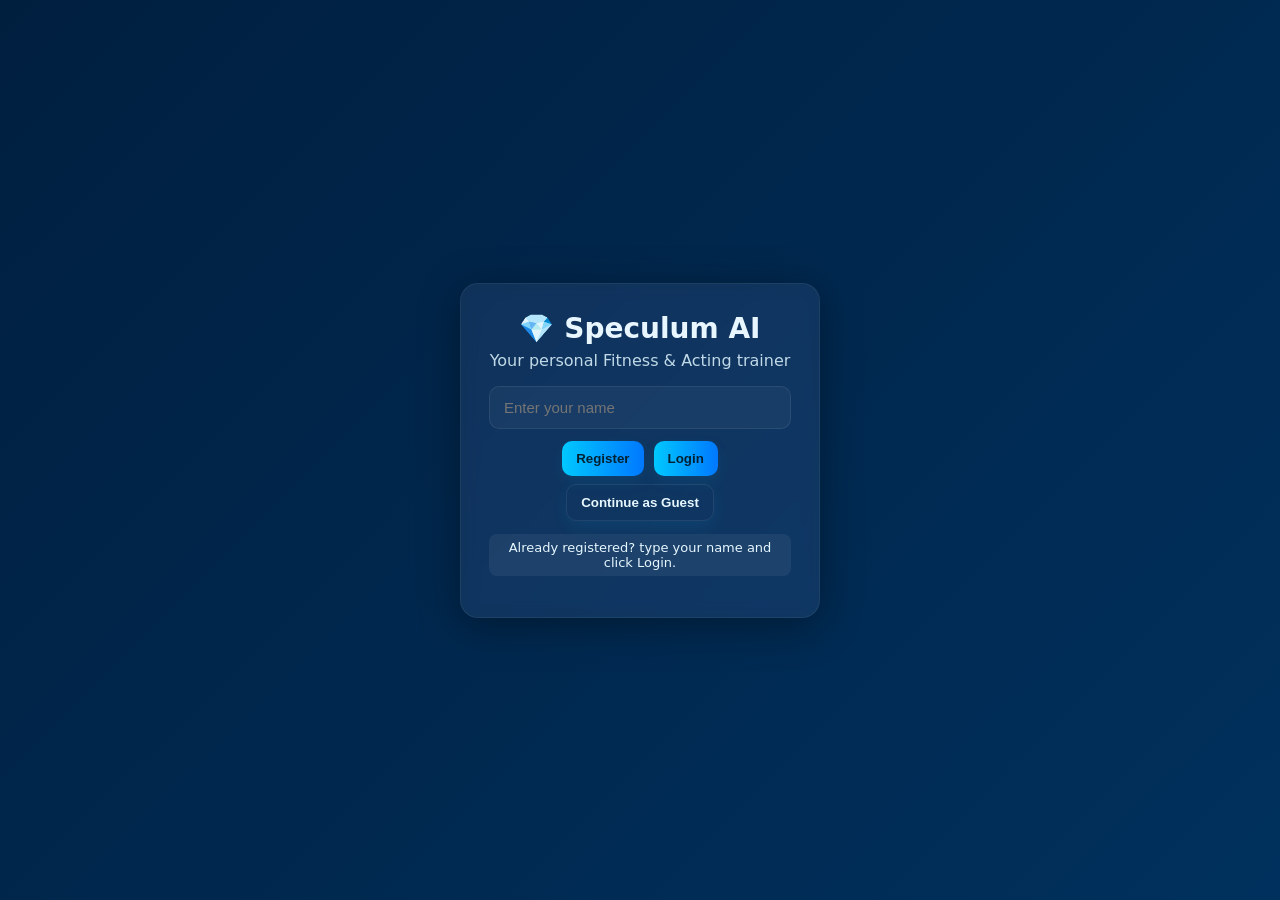
<file: index.html>
<!DOCTYPE html>
<html lang="en">
<head>
  <meta charset="utf-8" />
  <meta name="viewport" content="width=device-width,initial-scale=1" />
  <title>Speculum AI 💎 — Home</title>
  <link rel="stylesheet" href="style.css" />
</head>
<body>
  <main class="page-center">
    <div class="card glass">
      <h1 class="title">💎 Speculum AI</h1>
      <p class="subtitle">Your personal Fitness & Acting trainer</p>

      <input id="username" type="text" placeholder="Enter your name" />

      <div class="row">
        <button id="registerBtn">Register</button>
        <button id="loginBtn">Login</button>
      </div>

      <div class="row">
        <button id="guestBtn" class="ghost">Continue as Guest</button>
      </div>

      <p class="small">Already registered? type your name and click Login.</p>
    </div>
  </main>

  <script src="script.js"></script>
</body>
</html>
</file>
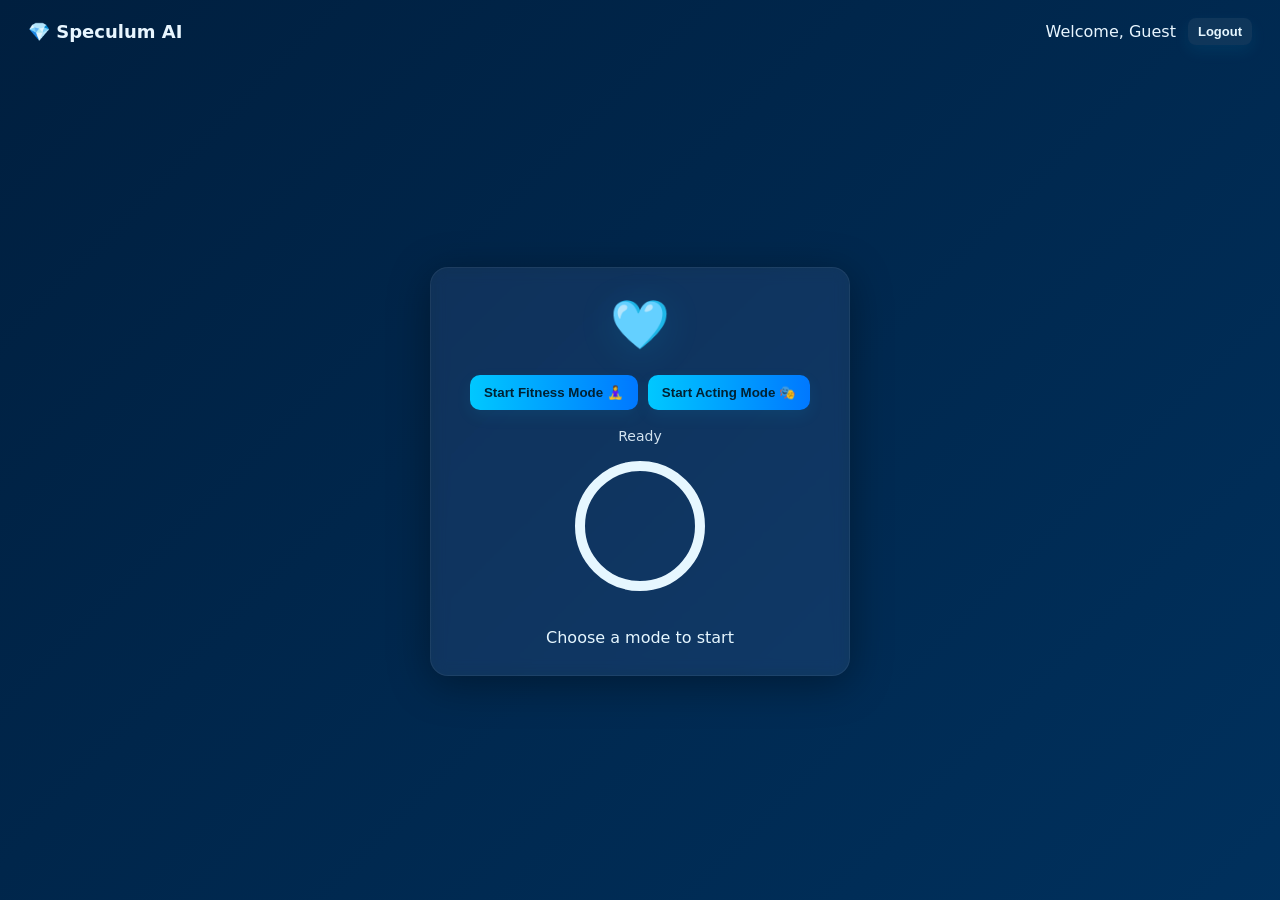
<file: trainer.html>
<!DOCTYPE html>
<html lang="en">
<head>
  <meta charset="utf-8" />
  <meta name="viewport" content="width=device-width,initial-scale=1" />
  <title>Speculum AI 💎 — Trainer</title>
  <link rel="stylesheet" href="style.css" />
</head>
<body>
  <header class="topbar">
    <div class="brand">💎 Speculum AI</div>
    <div class="user-area">
      <span id="greetingText">Welcome!</span>
      <button id="logoutBtn" class="small">Logout</button>
    </div>
  </header>

  <main class="trainer-wrap">
    <section class="trainer-card glass">
      <!-- AI doll: change the content to <img src="your-avatar.png"> if you want an image avatar -->
      <div id="doll" class="doll">🩵</div>

      <div class="modes">
        <button id="fitnessModeBtn">Start Fitness Mode 🧘‍♀️</button>
        <button id="actingModeBtn">Start Acting Mode 🎭</button>
      </div>

      <div class="timer-area">
        <div id="timerLabel" class="timer-label">Ready</div>

        <!-- Circular progress -->
        <svg id="timerSvg" width="140" height="140" viewBox="0 0 140 140">
          <circle cx="70" cy="70" r="60" stroke="#e6f7ff" stroke-width="10" fill="none"></circle>
          <circle id="progressCircle" cx="70" cy="70" r="60" stroke="#00c8ff" stroke-width="10" fill="none" stroke-linecap="round" transform="rotate(-90 70 70)"></circle>
        </svg>

        <div id="timerText" class="timer-text"></div>
      </div>

      <div id="instructionText" class="instruction">Choose a mode to start</div>
    </section>
  </main>

  <script src="script.js"></script>
</body>
</html>
</file>
<file: style.css>
/* Shared look — glass + gradient vibe */
:root{
  --bg1:#001f3f;
  --bg2:#004080;
  --accent:#00c8ff;
  --glass:#ffffff12;
}

*{box-sizing:border-box}
html,body{height:100%;margin:0;font-family:Inter, Poppins, system-ui, sans-serif;}

body{
  background: linear-gradient(135deg,#001f3f 0%, #003b6f 40%, #0066cc 100%);
  background-size:400% 400%;
  animation: bgmove 10s ease infinite;
  color:#e8f6ff;
  -webkit-font-smoothing:antialiased;
  -moz-osx-font-smoothing:grayscale;
}

@keyframes bgmove{
  0%{background-position:0% 50%}
  50%{background-position:100% 50%}
  100%{background-position:0% 50%}
}

.page-center{
  min-height:100vh;
  display:flex;
  align-items:center;
  justify-content:center;
  padding:24px;
}

.card{
  width:360px;
  max-width:94%;
  padding:28px;
  border-radius:18px;
  text-align:center;
}

.glass{
  background: rgba(255,255,255,0.06);
  border: 1px solid rgba(255,255,255,0.06);
  box-shadow: 0 8px 40px rgba(0,0,0,0.35);
  backdrop-filter: blur(8px) saturate(120%);
}

.title{font-size:28px;margin:0 0 6px}
.subtitle{opacity:0.85;margin:0 0 16px;color:#dff6ff}

input[type="text"], input{
  width:100%;
  padding:12px 14px;
  margin-bottom:12px;
  border-radius:10px;
  border:1px solid rgba(255,255,255,0.08);
  background: rgba(255,255,255,0.04);
  color:#eaf8ff;
  outline:none;
  font-size:15px;
}

.row{display:flex;gap:10px;justify-content:center;margin-bottom:8px;flex-wrap:wrap}
button{
  background:linear-gradient(90deg,var(--accent),#0078ff);
  color:#002233;
  border: none;
  padding:10px 14px;
  border-radius:10px;
  cursor:pointer;
  font-weight:600;
  box-shadow: 0 6px 16px rgba(0,200,255,0.08);
  transition: transform .14s ease, box-shadow .14s ease;
}
button:hover{transform:translateY(-4px)}
button.ghost{background:transparent;color:#e6f7ff;border:1px solid rgba(255,255,255,0.08)}

.small{padding:6px 10px;font-size:13px;border-radius:8px}
.input{width:100%}

.small{background:rgba(255,255,255,0.06);color:#e6f7ff}

/* Trainer page */
.topbar{
  display:flex;
  justify-content:space-between;
  align-items:center;
  padding:18px 28px;
}
.brand{font-weight:700;font-size:18px}
.user-area{display:flex;gap:12px;align-items:center}

/* trainer layout */
.trainer-wrap{
  display:flex;
  justify-content:center;
  align-items:center;
  min-height:calc(100vh - 84px);
  padding:24px;
}

.trainer-card{
  width:420px;
  max-width:94%;
  padding:28px;
  border-radius:18px;
  text-align:center;
}

/* doll */
.doll{
  font-size:48px;
  display:inline-block;
  margin-bottom:10px;
  animation: float 3s ease-in-out infinite;
  filter: drop-shadow(0 6px 18px rgba(0,200,255,0.12));
}
@keyframes float{0%,100%{transform:translateY(0)}50%{transform:translateY(-8px)}}

/* modes */
.modes{display:flex;gap:10px;justify-content:center;margin:12px 0 18px;flex-wrap:wrap}
.modes button{min-width:150px}

/* timer area */
.timer-area{display:flex;flex-direction:column;align-items:center;gap:6px;margin:12px 0 6px}
.timer-label{font-size:14px;opacity:0.9}
.timer-text{font-weight:700;color:#fff;margin-top:-6px}
#timerText{font-size:20px;margin-top:8px}

/* svg progress circle */
#timerSvg{display:block;margin:6px auto}
#progressCircle{
  stroke-dasharray: 377; /* = 2πr where r=60 */
  stroke-dashoffset: 377;
  transition: stroke-dashoffset 1s linear;
  filter: drop-shadow(0 6px 18px rgba(0,200,255,0.18));
}

/* instruction text */
.instruction{margin-top:12px;font-size:16px;color:#e6f7ff}

/* responsive */
@media (max-width:480px){
  .trainer-card{padding:18px}
  .doll{font-size:44px}
  .modes button{min-width:130px}
}
</file>
